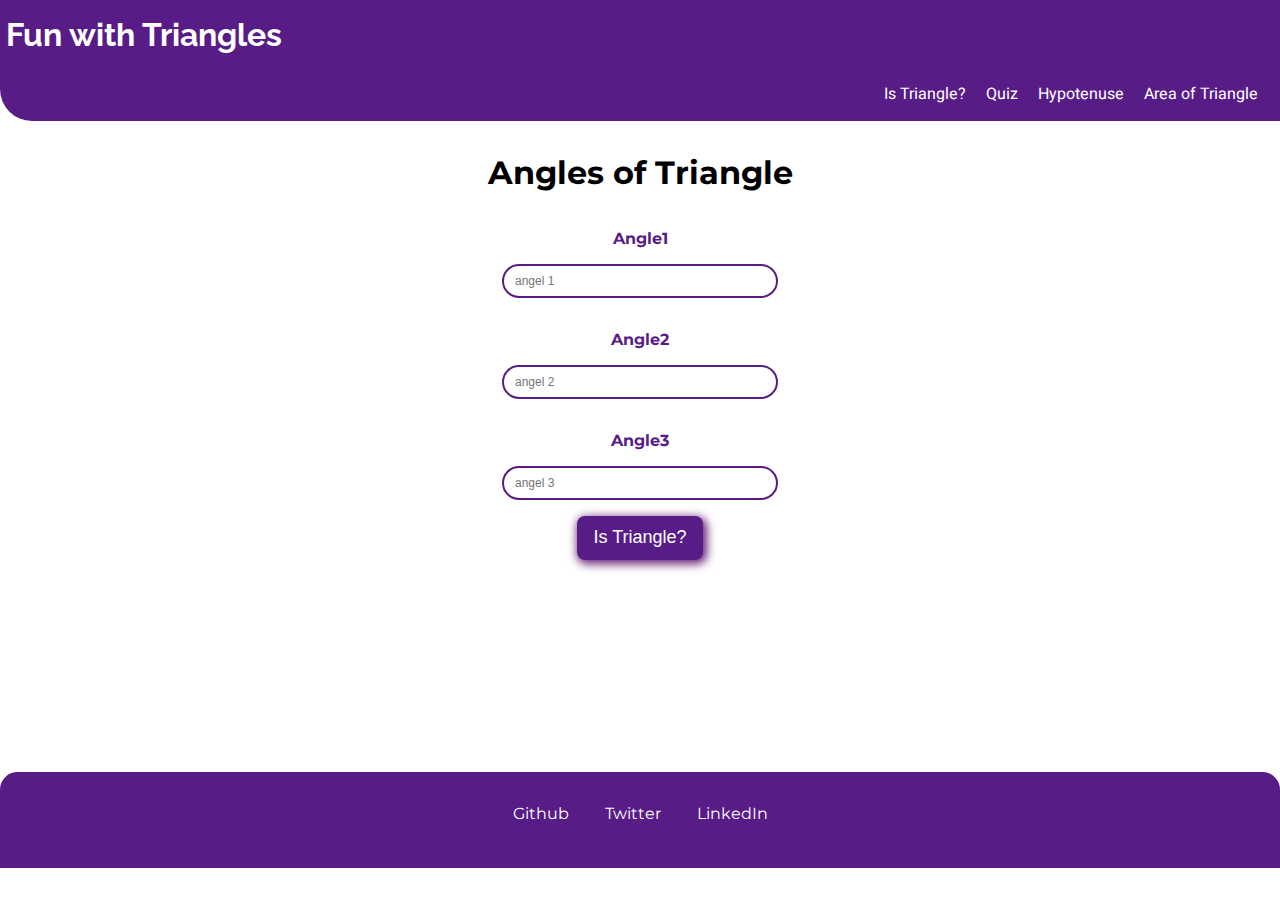
<file: index.html>
<!DOCTYPE html>
<html lang="en">
  <head>
    <meta charset="UTF-8" />
    <meta http-equiv="X-UA-Compatible" content="IE=edge" />
    <meta name="viewport" content="width=device-width, initial-scale=1.0" />
    <title>Angles of Triangles</title>
    <link rel="stylesheet" href="style.css" />
  </head>
  <body>
    <header>
      <h1>Fun with Triangles</h1>
      <nav>
        <a href="index.html">Is Triangle?</a>
        <a href="quiz.html">Quiz</a>
        <a href="hypotenuses.html">Hypotenuse</a>
        <a href="areaoftriangle.html">Area of Triangle</a>
      </nav>
    </header>
    <main class="calculate-triangle-main">
      <h1>Angles of Triangle</h1>
      <label class="input-label" for="Angle1" >
        <p>Angle1</p>
      </label>
      <input type="number" class="input-text angle-input" placeholder="angel 1" />
      <label class="input-label" for="Angle2">
        <p>Angle2</p>
      </label>
      <input type="number" class="input-text angle-input" placeholder="angel 2" />
      <label class="input-label" for="Angle3">
        <p>Angle3</p>
      </label>
      <input type="number" class="input-text angle-input" placeholder="angel 3" />
      <button class="btn-check" id="is-triangle-btn">Is Triangle?</button>
      <h2 class="output"></h2>
    </main>
    <footer>
      
     
        <ul class="list-unordered ">
            <li class="footer-inline">
                <a href="https://github.com/Shinu07">Github</a>
            </li>
        
            <li class="footer-inline">
                <a href="https://twitter.com/soumyar86515799">Twitter</a>
            </li>
        
            <li class="footer-inline">
                <a  href="https://www.linkedin.com/in/soumya-ranjan-p-043489222/">LinkedIn</a>
            </li>
        
          </ul>
    </footer>
    <script src="scripts\angletriangle.js"></script>
  </body>
</html>
</file>
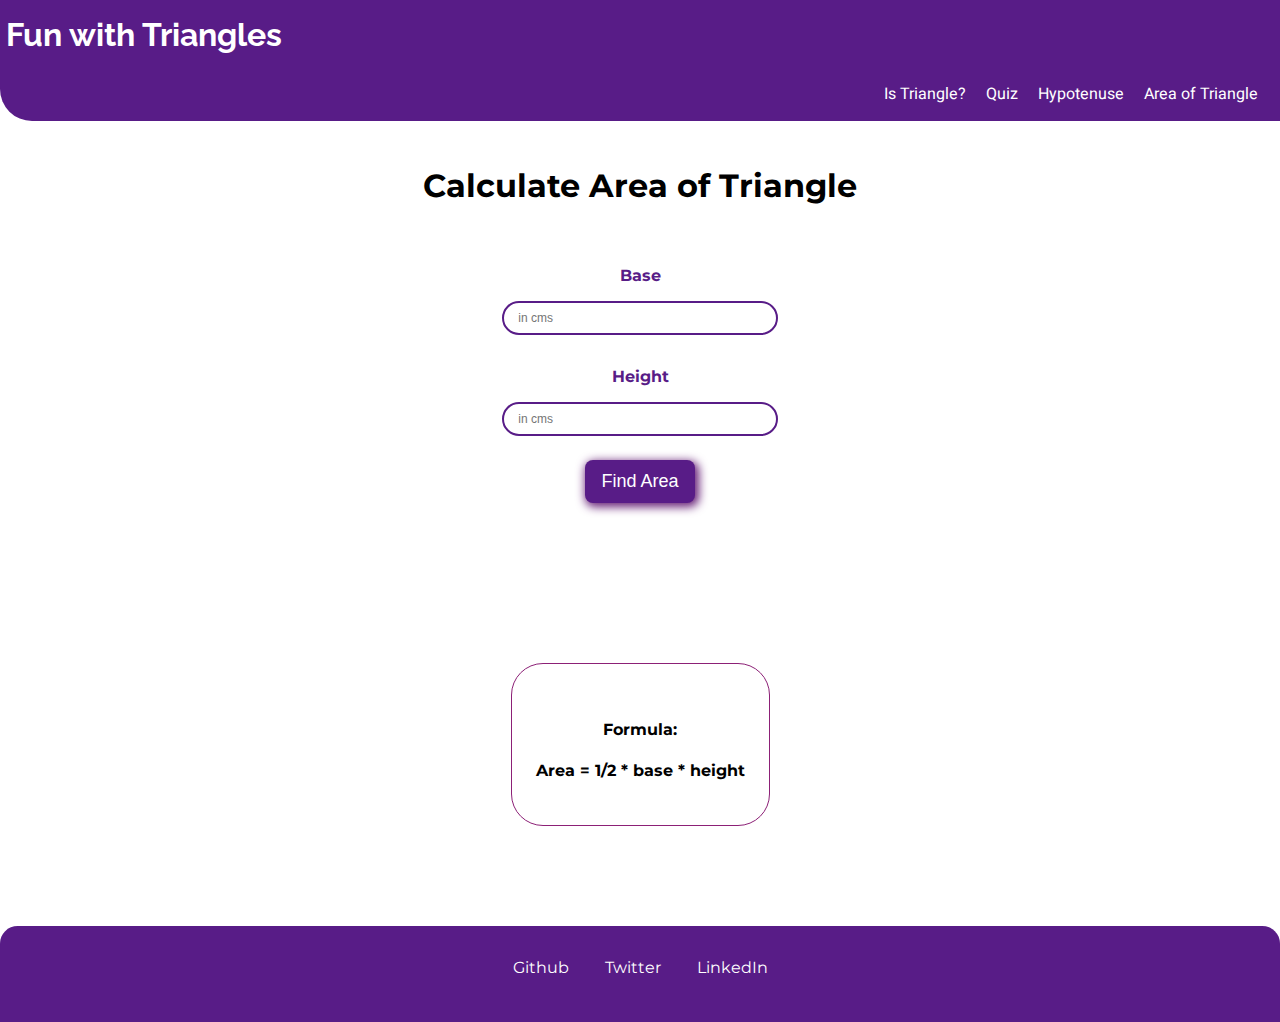
<file: areaoftriangle.html>
<!DOCTYPE html>
<html lang="en">

<head>
  <meta charset="UTF-8" />
  <meta http-equiv="X-UA-Compatible" content="IE=edge" />
  <meta name="viewport" content="width=device-width, initial-scale=1.0" />
  <title>Calculate area of a triangle</title>

  <link rel="stylesheet" href="style.css" />
</head>

<body>
  <header>
    <h1>Fun with Triangles</h1>
    <nav>
      <a href="index.html">Is Triangle?</a>
      <a href="quiz.html">Quiz</a>
      <a href="hypotenuses.html">Hypotenuse</a>
      <a href="areaoftriangle.html">Area of Triangle</a>
    </nav>
    
  </header>

  <main class="calculate-area-main">
  <h1>Calculate Area of Triangle</h1>

  <div class="question-container">
  <label class="input-label"> <p> Base</p> </label>
  <input type="number" class="input-text" placeholder=" in cms " id="first-input" />
  <label class="input-label"> <p>Height </p> </label>
  <input  type="number"class="input-text" placeholder=" in cms " id="second-input" />
</div>
  <button class="btn-check">Find Area </button>
<h2 id="output"></h2>

 
<div class="formula-container"> <p>Formula:</p>
  <!-- <h3 class="how-do-we"> How do we calculate it? </h2> -->
        <h4 class="explanation"> Area = 1/2 * base * height </h4> 
      </div>
    </main>
  <footer>


    <ul class="list-unordered ">
      <li class="footer-inline">
        <a href="https://github.com/Shinu07">Github</a>
      </li>

      <li class="footer-inline">
        <a href="https://twitter.com/soumyar86515799">Twitter</a>
      </li>

      <li class="footer-inline">
        <a href="https://www.linkedin.com/in/soumya-ranjan-p-043489222/">LinkedIn</a>
      </li>

    </ul>
  </footer>
  <script src="scripts\calculate-area.js"></script>
</body>

</html>
</file>
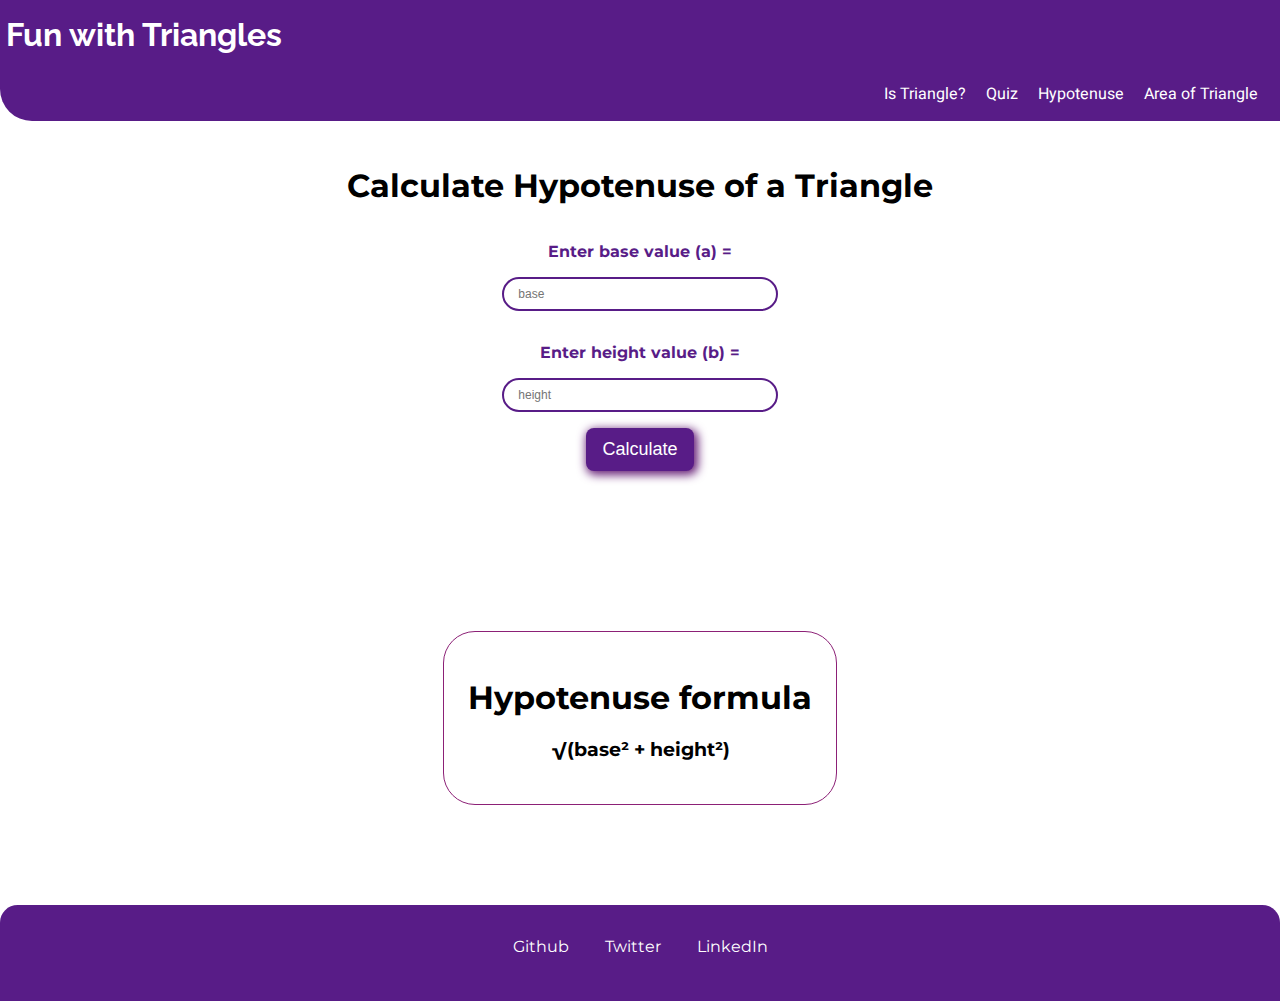
<file: hypotenuses.html>
<!DOCTYPE html>
<html lang="en">
  <head>
    <meta charset="UTF-8" />
    <meta http-equiv="X-UA-Compatible" content="IE=edge" />
    <meta name="viewport" content="width=device-width, initial-scale=1.0" />
    <title>Calculate Hypotenuse</title>
    <link/>
    <link rel="stylesheet" href="style.css" />
  </head>
  <body>
    <header>
      <h1>Fun with Triangles</h1>
      
      <nav>
        <a href="index.html">Is Triangle?</a>
        <a href="quiz.html">Quiz</a>
        <a href="hypotenuses.html">Hypotenuse</a>
        <a href="areaoftriangle.html">Area of Triangle</a>
      </nav>
    
    </header>
    
    <main class="calculate-hypo-main">
     
      <h1>Calculate Hypotenuse of a Triangle</h1>
      
      <label class="input-label" for="a"
        ><p>Enter base value (a) =</p>
       <input type="number" class="input-text side-input" placeholder=" base " id="firstSide" /> 
      </label>
      
      <label class="input-label" for="b">
        <p>Enter height value (b) =</p>
        <input type="number" class="input-text side-input" placeholder=" height " id="secondSide"/>
      </label>
     
      <button class="btn-check" id="btn-calchypo"> <!--calculate-hypotenuse-btn-->
        Calculate
      </button>
      <h2 id="output"></h2>
     <div class="formula-container">
      <h1>Hypotenuse formula</h1>
      <h3>√(base² + height²)</h3>
    </div>
      
    
    </main>
    
    
    <footer>
        <ul class="list-unordered ">
            <li class="footer-inline">
                <a href="https://github.com/Shinu07">Github</a>
            </li>
        
            <li class="footer-inline">
                <a href="https://twitter.com/soumyar86515799">Twitter</a>
            </li>
        
            <li class="footer-inline">
                <a  href="https://www.linkedin.com/in/soumya-ranjan-p-043489222/">LinkedIn</a>
            </li>
        
          </ul>
    </footer>
    <script src="scripts\hypotenuses.js"></script>
  </body>
</html>
</file>
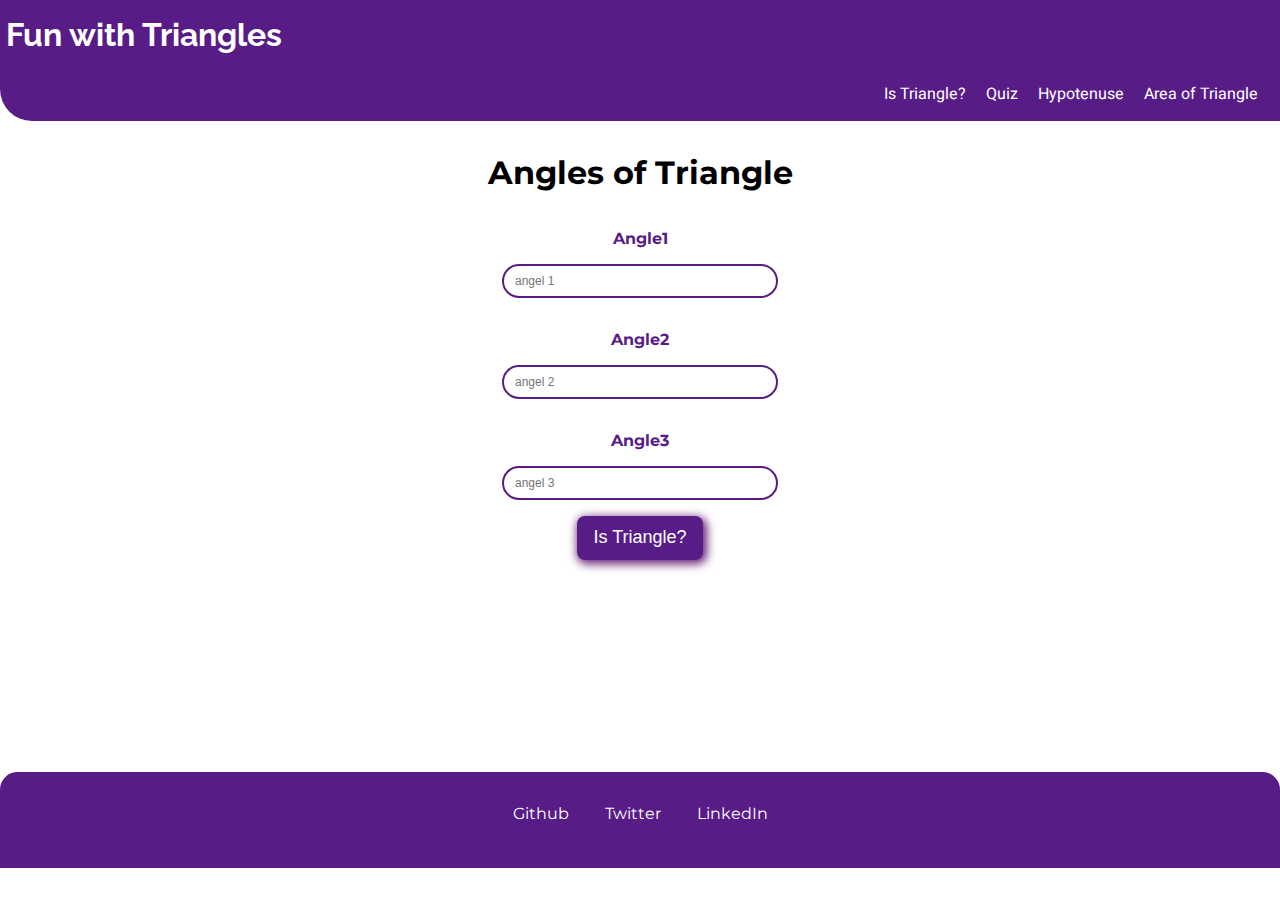
<file: istriangle.html>
<!DOCTYPE html>
<html lang="en">
  <head>
    <meta charset="UTF-8" />
    <meta http-equiv="X-UA-Compatible" content="IE=edge" />
    <meta name="viewport" content="width=device-width, initial-scale=1.0" />
    <title>Angles of Triangles</title>
    <link rel="stylesheet" href="style.css" />
  </head>
  <body>
    <header>
      <h1>Fun with Triangles</h1>
      <nav>
        <a href="istriangle.html">Is Triangle?</a>
        <a href="quiz.html">Quiz</a>
        <a href="hypotenuses.html">Hypotenuse</a>
        <a href="areaoftriangle.html">Area of Triangle</a>
      </nav>
    </header>
    <main class="calculate-triangle-main">
      <h1>Angles of Triangle</h1>
      <label class="input-label" for="Angle1" >
        <p>Angle1</p>
      </label>
      <input type="number" class="input-text angle-input" placeholder="angel 1" />
      <label class="input-label" for="Angle2">
        <p>Angle2</p>
      </label>
      <input type="number" class="input-text angle-input" placeholder="angel 2" />
      <label class="input-label" for="Angle3">
        <p>Angle3</p>
      </label>
      <input type="number" class="input-text angle-input" placeholder="angel 3" />
      <button class="btn-check" id="is-triangle-btn">Is Triangle?</button>
      <h2 class="output"></h2>
    </main>
    <footer>
      
     
        <ul class="list-unordered ">
            <li class="footer-inline">
                <a href="https://github.com/Shinu07">Github</a>
            </li>
        
            <li class="footer-inline">
                <a href="https://twitter.com/soumyar86515799">Twitter</a>
            </li>
        
            <li class="footer-inline">
                <a  href="https://www.linkedin.com/in/soumya-ranjan-p-043489222/">LinkedIn</a>
            </li>
        
          </ul>
    </footer>
    <script src="scripts\angletriangle.js"></script>
  </body>
</html>
</file>
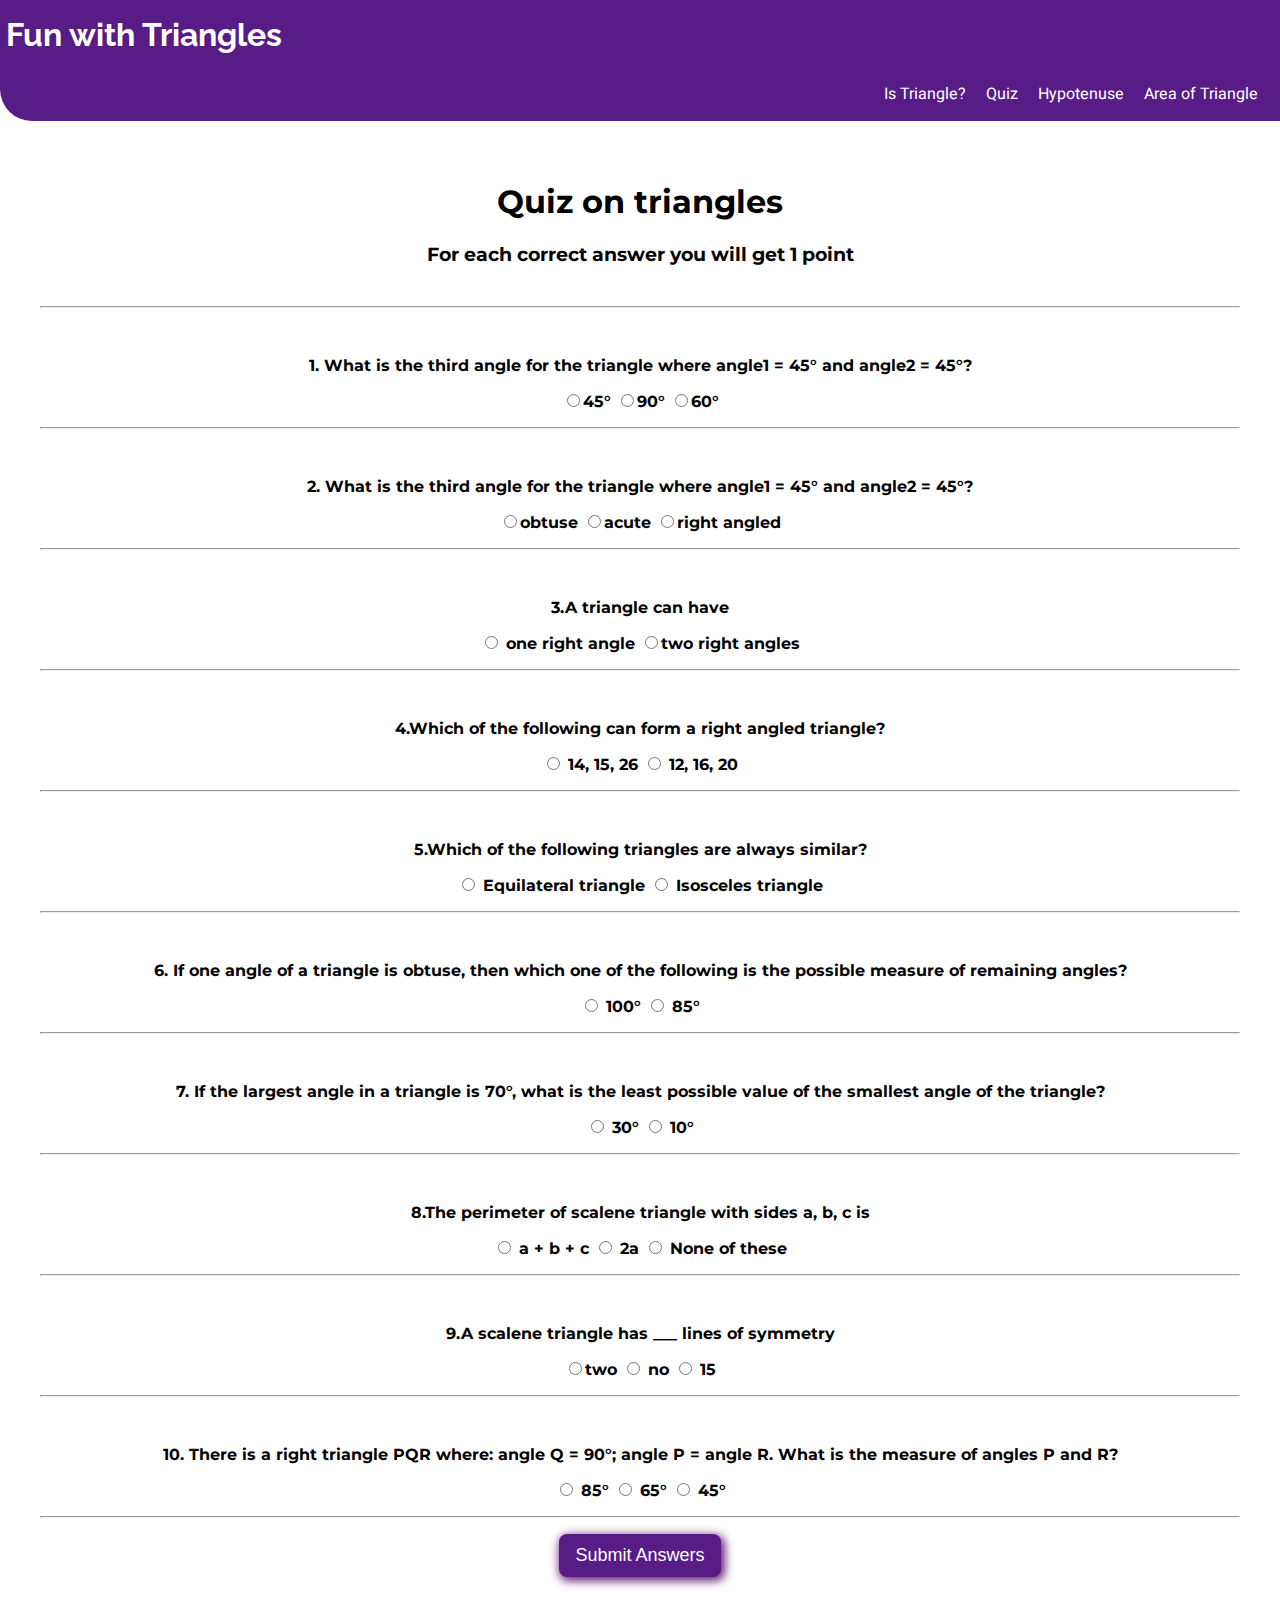
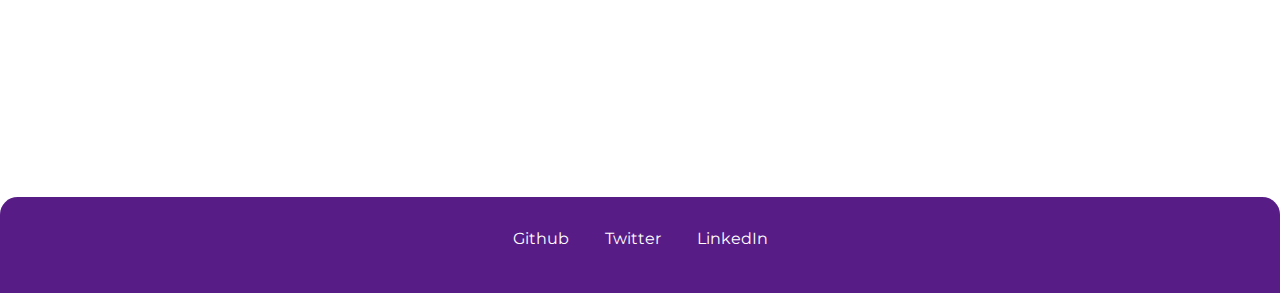
<file: quiz.html>
<!DOCTYPE html>
<html lang="en">
  <head>
    <meta charset="UTF-8" />
    <meta http-equiv="X-UA-Compatible" content="IE=edge" />
    <meta name="viewport" content="width=device-width, initial-scale=1.0" />
    <title>Quiz on Triangles</title>
    <link rel="stylesheet" href="style.css" />
    
  </head>
  <body>
    <header>
      <h1>Fun with Triangles</h1>
      <nav>
        <a href="index.html">Is Triangle?</a>
        <a href="quiz.html">Quiz</a>
        <a href="hypotenuses.html">Hypotenuse</a>
        <a href="areaoftriangle.html">Area of Triangle</a>
      </nav>
    </header>
    <main class="quiz-main">
      <h1>Quiz on triangles</h1>
      <h3>For each correct answer you will get 1 point</h3>
      <form class="quiz-form">
        <hr>
        <div class="question-container">
          <p>1.
            What is the third angle for the triangle where angle1 = 45° and
            angle2 = 45°?
          </p>
          <label><input type="radio" name="question1" value="45°" />45°</label>
          <label><input type="radio" name="question1" value="90°" />90°</label>
          <label><input type="radio" name="question1" value="60°" />60°</label>
        </div>
        <hr>
        <div class="question-container">
          <p>2.
            What is the third angle for the triangle where angle1 = 45° and
            angle2 = 45°?
          </p>
          <label>
            <input type="radio" name="question2" value="obtuse" />obtuse
          </label>
          <label
            ><input type="radio" name="question2" value="acute" />acute</label
          >
          <label
            ><input type="radio" name="question2" value="right angled" />right
            angled</label
          >
        </div>
        <hr>
        <div class="question-container">
          <p>3.A triangle can have</p>
          <label>
            <input type="radio" name="question3" value="one right angle" />
            one right angle
          </label>
          <label
            ><input type="radio" name="question3" value="two right angles" />two
            right angles</label
          >
        </div>
        <hr>
        <div class="question-container">
          <p>4.Which of the following can form a right angled triangle?</p>
          <label>
            <input type="radio" name="question4" value="14, 15, 26" />
            14, 15, 26
          </label>
          <label>
            <input type="radio" name="question4" value="12, 16, 20" />
            12, 16, 20</label
          >
        </div>
        <hr>
        <div class="question-container">
          <p>5.Which of the following triangles are always similar?</p>
          <label>
            <input type="radio" name="question5" value="Equilateral triangle" />
            Equilateral triangle
          </label>
          <label>
            <input type="radio" name="question5" value="Isosceles triangle" />
            Isosceles triangle</label
          >
        </div>
        <hr>
        <div class="question-container">
          <p>6.
            If one angle of a triangle is obtuse, then which one of the
            following is the possible measure of remaining angles?
          </p>
          <label>
            <input type="radio" name="question6" value="100°" />
            100°
          </label>
          <label>
            <input type="radio" name="question6" value="85°" />
            85°</label
          >
        </div>
        <hr>

        <div class="question-container">
          <p>7.
            If the largest angle in a triangle is 70°, what is the least
            possible value of the smallest angle of the triangle?
          </p>
          <label>
            <input type="radio" name="question7" value="30°" />
            30°
          </label>
          <label>
            <input type="radio" name="question7" value="10°" />
            10°
          </label>
        </div>
        <hr>
        <div class="question-container">
          <p>8.The perimeter of scalene triangle with sides a, b, c is</p>
          <label>
            <input type="radio" name="question8" value="a + b + c" />
            a + b + c
          </label>
          <label>
            <input type="radio" name="question8" value="2a" />
            2a
          </label>
          <label>
            <input type="radio" name="question8" value="None of these" />
            None of these
          </label>
        </div>
        <hr>
        <div class="question-container">
          <p>9.A scalene triangle has ___ lines of symmetry</p>
          <label>
            <input type="radio" name="question9" value="two" />two
          </label>
          <label>
            <input type="radio" name="question9" value="no" />
            no
          </label>
          <label>
            <input type="radio" name="question9" value="15" />
            15
          </label>
        </div>
        <hr>
        <div class="question-container">
          <p>10.
            There is a right triangle PQR where: angle Q = 90°; angle P = angle
            R. What is the measure of angles P and R?
          </p>
          <label>
            <input type="radio" name="question10" value="85°" />
            85°
          </label>
          <label>
            <input type="radio" name="question10" value="65°" />
            65°
          </label>
          <label>
            <input type="radio" name="question10" value="45°" />
            45°
          </label>
        </div>
        <hr>
      </form>
      <button class="btn-check" id="submit-answers-btn">Submit Answers</button>
      <h2 class="output"></h2>
    </main>
    <footer>
     
        <ul class="list-unordered ">
            <li class="footer-inline">
                <a href="https://github.com/Shinu07">Github</a>
            </li>
        
            <li class="footer-inline">
                <a href="https://twitter.com/soumyar86515799">Twitter</a>
            </li>
        
            <li class="footer-inline">
                <a  href="https://www.linkedin.com/in/soumya-ranjan-p-043489222/">LinkedIn</a>
            </li>
        
          </ul>
    </footer>
    <script src="scripts\quiz.js"></script>
  </body>
</html>
</file>
<file: style.css>
@import url('https://fonts.googleapis.com/css2?family=Heebo:wght@300;400&family=Kalam&family=Montserrat:wght@400;500&family=Raleway:wght@400;500&display=swap');


:root {
  --primary-color: #581c87;
}

body {
  font-family: 'Montserrat', sans-serif;
  text-align: center;
  padding: 0;
  margin: 0;
}


header {
  padding: 0.4rem;
  padding-top: 0.5rem;
  background-color: var(--primary-color);
  color: #fff;
  border-bottom-left-radius: 2rem;
}

header h1 {
  font-family: 'Raleway', sans-serif;
  text-align: initial;
  margin-top: 0.5rem;
}

nav {
  font-family: 'Heebo', sans-serif;
  padding: 0.5rem;
  text-align: right;

}

.nav .a {
  
  padding: 0 0.5rem;
  min-width: fit-content;
}


a,
li {
  display: inline;
  color: #fff;
  margin: 0.5rem;
  text-align: center;
  list-style: none;
  text-decoration: none;
}

p{
  font-weight: bold;
padding-top: 1rem;
}

/*------------Input--------- */

.input-label {

  color: var(--primary-color);
  width: 256px;

}

.input-label .p {
  margin: 0.5rem;
  margin-top: 2rem;
  font-weight: bold;
  font-size: large;

}

.input-text {
  font-size: 12px;
  padding: 0.5rem 0.7rem;
  margin: 0rem auto;
  border: 2px solid var(--primary-color);
  border-radius: 2rem;
  width: 100%;
  min-width: 150px;
  max-width: 250px;
  display: block;
}

/* ------------BTN----------- */

.btn-check {
  background: var(--primary-color);
  border: none;
  color: #fff;
  padding: 0.7rem 1rem;
  border-radius: 0.5rem;
  font-size: large;
  cursor: pointer;
  margin: 1rem auto;
  display: block;
  box-shadow: 2px 2.5px 10px 1.5px rgb(103, 33, 119);
  margin-bottom: 5rem;
}


.btn-check:hover {
  background-color: #7f2ebc;
  color: #fff;
  box-shadow: 2px 3px 2px 2px rgb(255, 255, 255);
}



/* ---------output--------- */

#output {
  color: var(--primary-color);
  font-style: bold;
  font-size: larger;
  text-align: center;
  width: fit-content;
  margin: 1rem auto;
  padding: 1rem;
  display: block;
}



/* ----------Is Triangle-------- */
.calculate-triangle-main {
  margin: auto;
  margin-top: 2rem;
  padding-bottom: 2rem;
}


/* ---------Calculate Area-------- */
.calculate-area-main {
  margin-top: 2.8rem;
  padding-bottom: 0rem;
}




/* ---------Calculate Hypotenuse-------- */
.calculate-hypo-main {
  margin-top: 2.8rem;
  padding-bottom: 0rem;
}


.formula-container {
  padding: 1.5rem;
  border: 1.5px solid rgb(140, 32, 118);
  border-radius: 2rem;
  width: max-content;
  margin: auto;
  margin-top: 3rem;
  margin-bottom: 5rem;
  font-weight: bold;
}


/* ---------Quiz-------- */

.quiz-main {
  padding: 2.5rem;
  margin-bottom: 6rem;
}

.quiz-form {
  margin-top: 2.5rem;
}

.question-container {
  margin: 0.5rem;
  padding: 0.5rem;
  font-weight: bold;
}

 /* -----------footer----------- */
footer {
  background-color: var(--primary-color);
  text-align: center;
  height: 80px;
  margin-top: 100px;
  margin-bottom: 0rem;
  padding: 0.5rem 0.5rem;
  border-top-left-radius: 1.1rem;
  border-top-right-radius: 1.1rem;

}

.link {
  color: white;

}

.list-unordered {
  display: block;
  margin: auto;
  margin-top: 1.5rem;
  text-align: center;
  padding-left: 0px;
}
</file>
